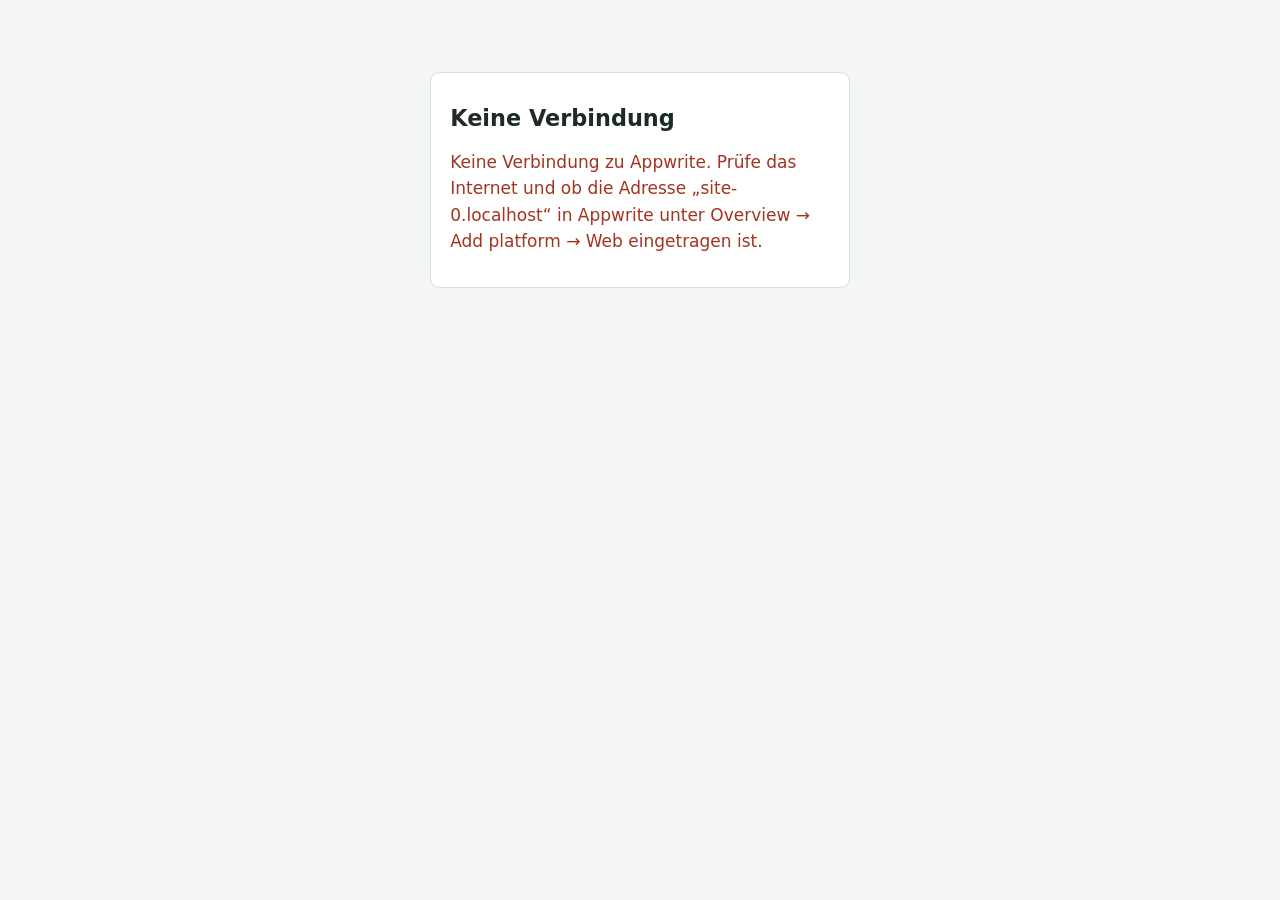
<file: index.html>
<!doctype html><html lang="de"><head><meta charset="utf-8"><meta name="viewport" content="width=device-width,initial-scale=1">
<title>Evangelische Jugend Castrop-Rauxel-Nord</title><link rel="icon" type="image/png" href="./src/favicon.png"><link rel="stylesheet" href="./src/style.css?v=9"><style>html,body{background:#f3f6f4;color:#1d2b27}@media (prefers-color-scheme:dark){html,body{background:#121917;color:#e8efec}}#boot{max-width:560px;margin:10vh auto;padding:1.2rem;font:17px/1.55 system-ui,sans-serif}#boot .e{border:2px solid #a3341f;border-radius:10px;padding:1rem;margin-top:1rem}</style>
<script>
(function(){
  function show(t,h){if(window.__shown)return;window.__shown=1;var b=document.getElementById('boot');if(b)b.innerHTML='<h1>Seite kann nicht starten</h1><div class="e"><b>'+t+'</b><br>'+h+'</div>';}
  window.__bootDone=false;
  window.addEventListener('error',function(e){if(!window.__bootDone)show('Ein Fehler ist aufgetreten.',String(e.message||'Unbekannt')+' – Prüfe, ob alle Dateien (Ordner src/) hochgeladen wurden.');});
  window.addEventListener('unhandledrejection',function(e){if(!window.__bootDone)show('Ein Fehler ist aufgetreten.',String((e.reason&&e.reason.message)||e.reason)+' – Prüfe src/config.js und die Internetverbindung.');});
  setTimeout(function(){if(!window.__bootDone&&document.getElementById('boot'))show('Die Seite lädt nicht.','Mögliche Ursache: Der Ordner <b>src/</b> fehlt im Repository.');},8000);
})();
</script></head>
<body><div id="app"><div id="boot"><p>Lade …</p></div></div><div id="toast" role="status" aria-live="polite"></div><script src="./src/config.js?v=9"></script><script src="./src/lib.js?v=9"></script><script src="./src/content.js?v=9"></script><script src="./src/seed.js?v=9"></script><script src="./src/cms-admin.js?v=9"></script><script src="./src/admin-inline.js?v=9"></script><script src="./src/app.js?v=9"></script></body></html>
</file>
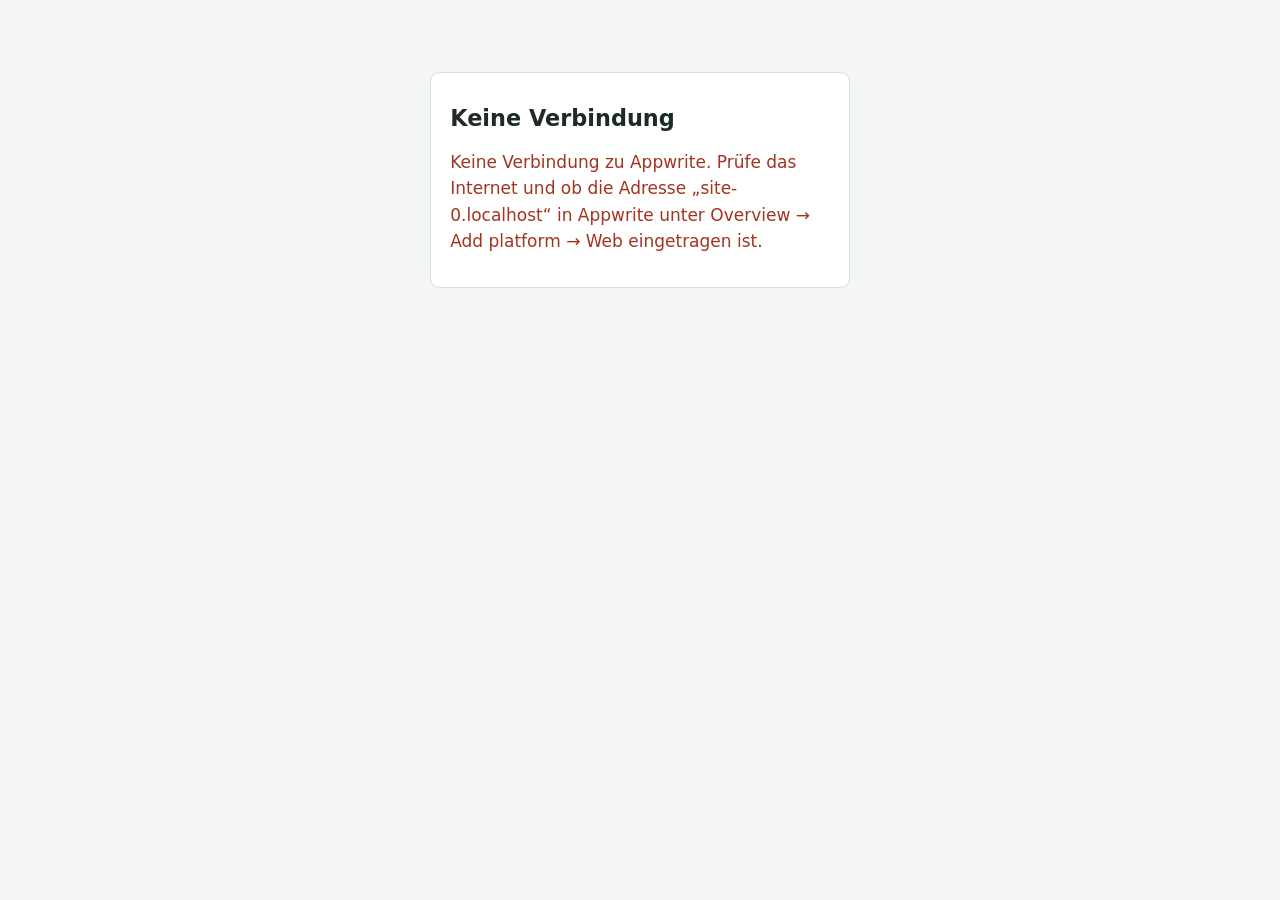
<file: admin.html>
<!doctype html><html lang="de"><head><meta charset="utf-8"><meta name="viewport" content="width=device-width,initial-scale=1">
<title>Admin – Evangelische Jugend Castrop-Rauxel-Nord</title><link rel="icon" type="image/png" href="./src/favicon.png"><link rel="stylesheet" href="./src/style.css?v=9"><style>html,body{background:#f3f6f4;color:#1d2b27}@media (prefers-color-scheme:dark){html,body{background:#121917;color:#e8efec}}#boot{max-width:560px;margin:10vh auto;padding:1.2rem;font:17px/1.55 system-ui,sans-serif}#boot .e{border:2px solid #a3341f;border-radius:10px;padding:1rem;margin-top:1rem}</style>
<script>
(function(){
  function show(t,h){if(window.__shown)return;window.__shown=1;var b=document.getElementById('boot');if(b)b.innerHTML='<h1>Seite kann nicht starten</h1><div class="e"><b>'+t+'</b><br>'+h+'</div>';}
  window.__bootDone=false;
  window.addEventListener('error',function(e){if(!window.__bootDone)show('Ein Fehler ist aufgetreten.',String(e.message||'Unbekannt')+' – Prüfe, ob alle Dateien (Ordner src/) hochgeladen wurden.');});
  window.addEventListener('unhandledrejection',function(e){if(!window.__bootDone)show('Ein Fehler ist aufgetreten.',String((e.reason&&e.reason.message)||e.reason)+' – Prüfe src/config.js und die Internetverbindung.');});
  setTimeout(function(){if(!window.__bootDone&&document.getElementById('boot'))show('Die Seite lädt nicht.','Mögliche Ursache: Der Ordner <b>src/</b> fehlt im Repository.');},8000);
})();
</script></head>
<body><div id="app"><div id="boot"><p>Lade …</p></div></div><div id="toast" role="status" aria-live="polite"></div><script>window.ADMIN_MODE = true;</script><script src="./src/config.js?v=9"></script><script src="./src/lib.js?v=9"></script><script src="./src/content.js?v=9"></script><script src="./src/seed.js?v=9"></script><script src="./src/cms-admin.js?v=9"></script><script src="./src/admin-inline.js?v=9"></script><script src="./src/app.js?v=9"></script></body></html>
</file>
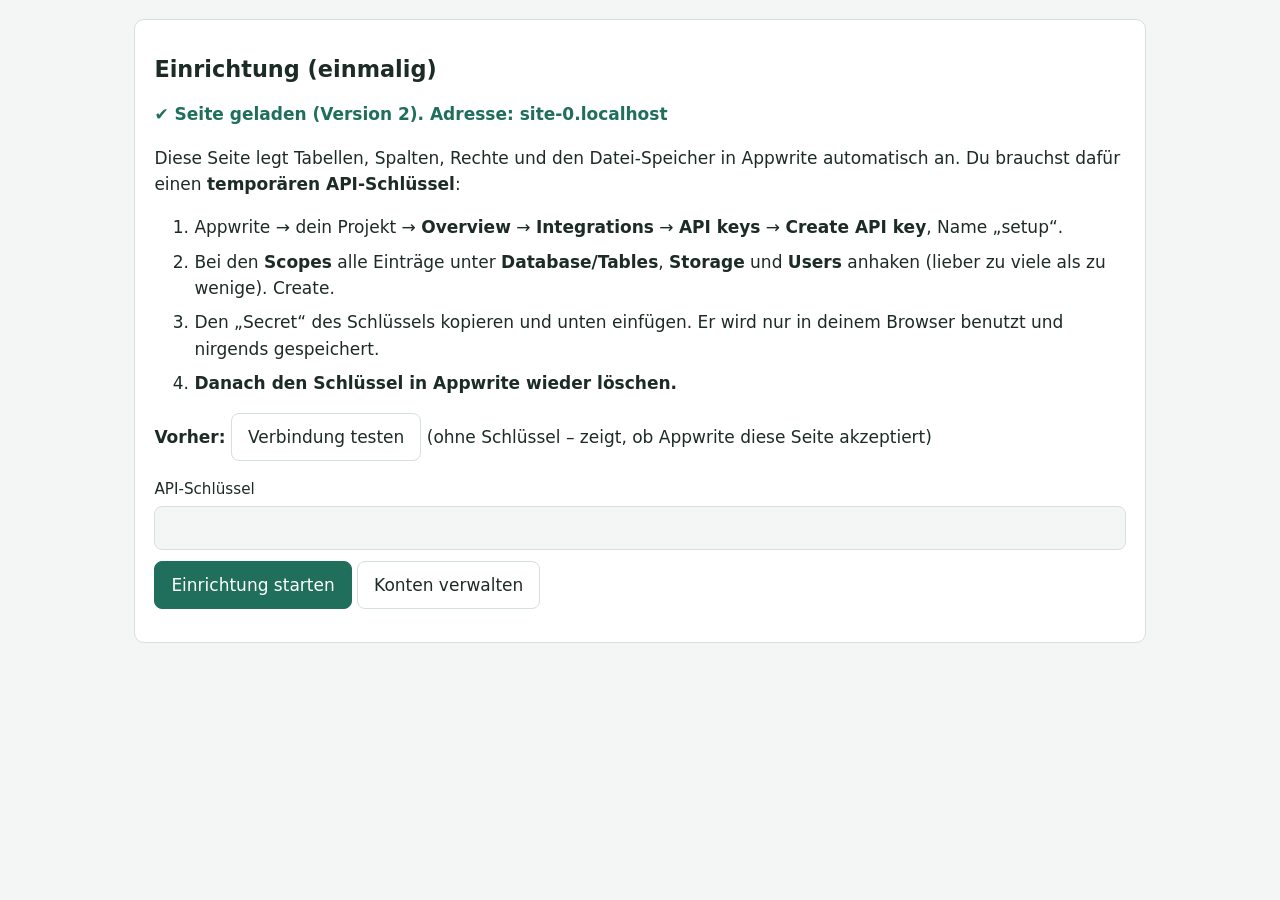
<file: setup.html>
<!doctype html><html lang="de"><head><meta charset="utf-8"><meta name="viewport" content="width=device-width,initial-scale=1">
<title>Einrichtung – Ev. Jugend Castrop-Rauxel-Nord</title><link rel="icon" type="image/png" href="./src/favicon.png"><link rel="stylesheet" href="./src/style.css"></head>
<body><main>
<section class="card"><h1>Einrichtung (einmalig)</h1>
<noscript><p style="color:#a3341f"><b>JavaScript ist in deinem Browser ausgeschaltet. Diese Seite braucht es.</b></p></noscript>
<p id="status" style="font-weight:600">Prüfe Seite …</p>
<p>Diese Seite legt Tabellen, Spalten, Rechte und den Datei-Speicher in Appwrite automatisch an. Du brauchst dafür einen <b>temporären API-Schlüssel</b>:</p>
<ol><li>Appwrite → dein Projekt → <b>Overview</b> → <b>Integrations</b> → <b>API keys</b> → <b>Create API key</b>, Name „setup“.</li>
<li>Bei den <b>Scopes</b> alle Einträge unter <b>Database/Tables</b>, <b>Storage</b> und <b>Users</b> anhaken (lieber zu viele als zu wenige). Create.</li>
<li>Den „Secret“ des Schlüssels kopieren und unten einfügen. Er wird nur in deinem Browser benutzt und nirgends gespeichert.</li>
<li><b>Danach den Schlüssel in Appwrite wieder löschen.</b></li></ol>
<p><b>Vorher:</b> <button id="test">Verbindung testen</button> (ohne Schlüssel – zeigt, ob Appwrite diese Seite akzeptiert)</p>
<label>API-Schlüssel<input id="key" type="password" autocomplete="off"></label>
<button id="go" class="primary">Einrichtung starten</button> <button id="us">Konten verwalten</button>
<pre id="log" style="white-space:pre-wrap" aria-live="polite"></pre><div id="users"></div></section></main>
<script src="./src/config.js"></script>
<script>
const $ = id => document.getElementById(id), log = t => $('log').textContent += t + '\n';
const status = (t, bad) => { const e = $('status'); e.textContent = t; e.style.color = bad ? '#a3341f' : '#1f6f5c'; };
const cfgOk = () => typeof APPWRITE_ENDPOINT !== 'undefined' && typeof DB_ID !== 'undefined';
const needCfg = () => { if (cfgOk()) return true; log('✘ Die Datei src/config.js wurde nicht gefunden. Lade den Ordner „src“ ins GitHub-Repository hoch (neben setup.html) und lade diese Seite mit Strg+F5 neu.'); return false; };
window.addEventListener('error', e => { log('FEHLER im Skript: ' + e.message); status('✘ Fehler im Skript: ' + e.message, true); });
window.addEventListener('unhandledrejection', e => log('FEHLER: ' + ((e.reason && e.reason.message) || e.reason)));
if (!cfgOk()) status('✘ Die Datei src/config.js wurde nicht gefunden. Vermutlich fehlt der Ordner „src“ im GitHub-Repository, oder die Seite wurde per Doppelklick geöffnet.', true);
else status('✔ Seite geladen (Version 2). Adresse: ' + location.hostname + (location.protocol === 'file:' ? ' – ACHTUNG: per Doppelklick geöffnet, das geht nicht. Nimm die GitHub-Pages-Adresse.' : ''));
const PERMS = {
  content: ['read("users")', 'create("label:admin")', 'update("label:admin")', 'delete("label:admin")'],
  tasks: ['read("users")', 'update("users")', 'create("label:admin")', 'update("label:admin")', 'delete("label:admin")'],
  members: ['read("users")', 'create("users")', 'update("label:admin")', 'delete("label:admin")']
};
let DB;
async function api(method, path, body) {
  let r;
  try { r = await fetch(APPWRITE_ENDPOINT + path, { method, headers: { 'Content-Type': 'application/json', 'X-Appwrite-Project': APPWRITE_PROJECT, 'X-Appwrite-Key': $('key').value.trim() }, body: body ? JSON.stringify(body) : undefined }); }
  catch (e) { throw new Error('Verbindung blockiert. Trage in Appwrite unter Overview → Add platform → Web die Adresse dieser Seite ein (z. B. DEINNAME.github.io) und lade die Seite neu.'); }
  const j = await r.json().catch(() => ({}));
  if (!r.ok) { const e = new Error(j.message || ('Fehler ' + r.status)); e.status = r.status; throw e; }
  return j;
}
const sleep = ms => new Promise(r => setTimeout(r, ms));
async function ok(fn, what) { try { await fn(); log('✔ ' + what); } catch (e) { if (e.status === 409) log('✔ ' + what + ' (war schon da)'); else throw new Error(what + ': ' + e.message); } }
async function waitCol(base, t, k) { for (let i = 0; i < 40; i++) { const c = await api('GET', `${base}/${t}/columns/${k}`); if (c.status === 'available') return; await sleep(1500); } throw new Error('Spalte ' + k + ' wird nicht fertig'); }
$('test').onclick = async () => {
  $('log').textContent = ''; if (!needCfg()) return;
  try {
    const r = await fetch(APPWRITE_ENDPOINT + '/account', { headers: { 'X-Appwrite-Project': APPWRITE_PROJECT }, credentials: 'include' });
    if (r.status === 401 || r.ok) log('✔ Verbindung klappt. Appwrite akzeptiert diese Seite (' + location.hostname + ').');
    else { const j = await r.json().catch(() => ({})); log('Appwrite antwortet, aber mit: ' + (j.message || r.status)); }
  } catch (e) { log('✘ Verbindung blockiert. Trage in Appwrite unter Overview → Add platform → Web genau diesen Hostnamen ein: ' + location.hostname + ' (ohne https://) und lade diese Seite neu. Diese Seite muss über GitHub Pages geöffnet sein, nicht per Doppelklick auf die Datei.'); }
};
$('go').onclick = async () => {
  $('log').textContent = ''; if (!needCfg()) return; DB = DB_ID;
  if (!$('key').value.trim()) return log('Bitte zuerst den API-Schlüssel einfügen.');
  try {
    let dbOk = false;
    try { await api('GET', '/tablesdb/' + DB); log('✔ Datenbank „' + DB + '“ gefunden'); dbOk = true; }
    catch (e) { if (e.status !== 404) throw new Error('Datenbank prüfen: ' + e.message); }
    if (!dbOk) {
      try { await api('POST', '/tablesdb', { databaseId: DB, name: 'Jugend' }); log('✔ Datenbank „' + DB + '“ angelegt'); }
      catch (e) {
        let list = []; try { list = (await api('GET', '/tablesdb')).databases || []; } catch (x) {}
        if (list.length === 1) { DB = list[0].$id; log('ℹ Neue Datenbank nicht möglich (' + e.message + '). Ich nehme stattdessen deine vorhandene Datenbank „' + list[0].name + '“ (ID: ' + DB + ').'); }
        else throw new Error('Datenbank „' + DB + '“ gibt es nicht und kann nicht angelegt werden (' + e.message + ').' + (list.length ? '\nVorhandene Datenbanken: ' + list.map(d => d.name + ' (ID: ' + d.$id + ')').join(', ') + '\nLösche in Appwrite eine unbenutzte Datenbank oder schick mir die richtige ID.' : ''));
      }
    }
    const base = `/tablesdb/${DB}/tables`;
    for (const [t, p] of Object.entries(PERMS)) {
      try { await api('POST', base, { tableId: t, name: t, permissions: p, rowSecurity: false }); log('✔ Tabelle ' + t); }
      catch (e) { if (e.status !== 409) throw new Error('Tabelle ' + t + ': ' + e.message); await api('PUT', `${base}/${t}`, { name: t, permissions: p, rowSecurity: false }); log('✔ Tabelle ' + t + ' (war schon da, Rechte aktualisiert)'); }
      await ok(() => api('POST', `${base}/${t}/columns/string`, { key: 'rtype', size: 40, required: true }), 'Spalte rtype in ' + t);
      await ok(() => api('POST', `${base}/${t}/columns/string`, { key: 'data', size: 20000, required: true }), 'Spalte data in ' + t);
      await waitCol(base, t, 'rtype'); await waitCol(base, t, 'data');
      await ok(() => api('POST', `${base}/${t}/indexes`, { key: 'idx_rtype', type: 'key', columns: ['rtype'] }), 'Index in ' + t);
    }
    const bp = ['read("users")', 'create("label:admin")', 'update("label:admin")', 'delete("label:admin")'];
    let bExists = true;
    try { await api('GET', '/storage/buckets/' + BUCKET); } catch (e) { if (e.status !== 404) throw new Error('Speicher prüfen: ' + e.message); bExists = false; }
    if (bExists) { await api('PUT', '/storage/buckets/' + BUCKET, { name: BUCKET, permissions: bp, fileSecurity: false }); log('✔ Speicher ' + BUCKET + ' (Rechte aktualisiert)'); }
    else { await api('POST', '/storage/buckets', { bucketId: BUCKET, name: BUCKET, permissions: bp, fileSecurity: false }); log('✔ Speicher ' + BUCKET + ' angelegt'); }
    if (DB !== DB_ID) log('\n⚠ WICHTIG: Öffne die Datei src/config.js und ändere bei DB_ID den Wert \'' + DB_ID + '\' in \'' + DB + '\'. Sonst findet die Seite die Daten nicht.');
    log('\nFERTIG. Nächste Schritte: 1) Auf der Hauptseite ein Konto anlegen. 2) Hier „Konten verwalten“ → bei deinem Namen „Admin“. 3) Danach den API-Schlüssel in Appwrite löschen.');
  } catch (e) { log('\nFEHLER: ' + e.message); }
};
$('us').onclick = async () => {
  if (!needCfg()) return;
  const box = $('users'); box.textContent = '';
  try {
    const r = await api('GET', '/users');
    if (!r.users.length) box.textContent = 'Noch keine Konten.';
    r.users.forEach(u => {
      const row = document.createElement('div'); row.className = 'slot';
      const n = document.createElement('b'); n.textContent = u.name; const st = document.createElement('span'); st.className = 'badge';
      const show = L => st.textContent = L.includes('admin') ? 'Admin' : 'Mitglied'; show(u.labels || []);
      row.append(n, st);
      [['Mitglied', []], ['Admin', ['admin']]].forEach(([t, L]) => { const b = document.createElement('button'); b.textContent = t;
        b.onclick = async () => { try { await api('PUT', `/users/${u.$id}/labels`, { labels: L }); show(L); } catch (e) { alert(e.message); } }; row.append(b); });
      const pb = document.createElement('button'); pb.textContent = 'Passwort neu setzen';
      pb.onclick = async () => { const pw = prompt('Neues Passwort für ' + u.name + ' (mindestens 8 Zeichen):'); if (!pw) return; try { await api('PATCH', `/users/${u.$id}/password`, { password: pw }); alert('Passwort geändert.'); } catch (e) { alert(e.message); } };
      row.append(pb); box.append(row);
    });
  } catch (e) { box.textContent = 'Fehler: ' + e.message; }
};
</script></body></html>
</file>
<file: src/style.css>
:root{--bg:#f3f6f4;--card:#fff;--ink:#1d2b27;--mute:#5b6b66;--accent:#1f6f5c;--accent-ink:#fff;--line:#d5dfdb;--warn:#a3341f;--r:10px}
@media (prefers-color-scheme:dark){:root{--bg:#121917;--card:#1b2522;--ink:#e8efec;--mute:#9db0aa;--accent:#5cc2a7;--accent-ink:#0b1512;--line:#2e3d38;--warn:#ff9a85}}
*{box-sizing:border-box}body{margin:0;background:var(--bg);color:var(--ink);font:17px/1.55 system-ui,'Segoe UI',sans-serif;padding:env(safe-area-inset-top) 0 env(safe-area-inset-bottom)}
header{display:flex;flex-wrap:wrap;gap:.5rem 1.2rem;align-items:center;padding:.8rem 1.2rem;background:var(--card);border-bottom:1px solid var(--line)}
header b{font-size:1.05rem}nav{display:flex;flex-wrap:wrap;gap:.3rem}nav a{padding:.45rem .8rem;border-radius:var(--r);color:var(--ink);text-decoration:none}nav a[aria-current=page]{background:var(--accent);color:var(--accent-ink)}
main{max-width:1050px;margin:0 auto;padding:1.2rem}.grid{display:grid;gap:1rem;grid-template-columns:repeat(auto-fit,minmax(300px,1fr))}
.card{background:var(--card);border:1px solid var(--line);border-radius:var(--r);padding:1rem 1.2rem;margin-bottom:1rem}.grid .card{margin:0}h2{margin:.2rem 0 .6rem;font-size:1.15rem}h1{font-size:1.4rem;line-height:1.25}
.mute{color:var(--mute);font-size:.92rem}ul.l{list-style:none;margin:0;padding:0}ul.l li{padding:.55rem 0;border-top:1px solid var(--line)}ul.l li:first-child{border-top:0}
input,textarea,select{font:inherit;color:var(--ink);background:var(--bg);border:1px solid var(--line);border-radius:8px;padding:.6rem .7rem;width:100%}label{display:block;margin:.7rem 0;font-size:.95rem}label input,label textarea{margin-top:.25rem}
button{font:inherit;border-radius:8px;border:1px solid var(--line);background:var(--card);color:var(--ink);padding:.6rem 1rem;cursor:pointer;min-height:44px}button.primary{background:var(--accent);color:var(--accent-ink);border-color:var(--accent)}button.link{border:0;background:none;color:var(--accent);text-decoration:underline}
:focus-visible{outline:3px solid var(--accent);outline-offset:2px}
.slot{display:flex;flex-wrap:wrap;gap:.5rem;align-items:center;padding:.5rem 0;border-top:1px solid var(--line)}.slot>b{flex:1 1 130px}.slot .claim{display:flex;gap:.4rem;flex:2 1 240px}.taken{color:var(--accent);font-weight:600}
.login{max-width:420px;margin:8vh auto}.err{color:var(--warn)}.badge{font-size:.8rem;border:1px solid var(--line);border-radius:99px;padding:.05rem .6rem;color:var(--mute)}
#toast{position:fixed;left:50%;bottom:1.2rem;transform:translate(-50%,200%);background:var(--accent);color:var(--accent-ink);padding:.7rem 1.1rem;border-radius:var(--r);transition:transform .2s}#toast.show{transform:translate(-50%,0)}#toast.bad{background:var(--warn);color:#fff}
@media (prefers-reduced-motion:reduce){#toast{transition:none}}
.logo{display:inline-block;height:36px;width:39.1px;background:var(--accent);-webkit-mask:url([data-uri]) center/contain no-repeat;mask:url([data-uri]) center/contain no-repeat}
.login .logo{height:64px;width:69.5px;display:block;margin:0 auto .5rem}
.lit h1{margin-top:0}.lrow{display:grid;grid-template-columns:minmax(0,2fr) minmax(0,1fr);gap:1rem;padding:.65rem 0;border-top:1px solid var(--line)}.lhead{font-weight:700;border-top:0}
.song{color:#c0392b;font-weight:700}@media (prefers-color-scheme:dark){.song{color:#ff8f7f}}
.body{white-space:pre-wrap;margin-top:.2rem}.extra{border-top:1px solid var(--line);padding-top:.8rem;margin-top:.4rem}.who{text-align:left}
@media (max-width:560px){.lrow{grid-template-columns:1fr;gap:.2rem}.who:not(:empty)::before{content:'Wer: ';color:var(--mute)}.lhead{display:none}}
@media print{header,.noprint,#toast{display:none!important}body,.card{background:#fff!important;color:#000!important;border:0}main{max-width:none;padding:0}.lrow{grid-template-columns:2fr 1fr!important;break-inside:avoid}.lhead{display:grid!important}.song{color:#b00!important}.logo{background:#1f6f5c}}
.ed .row{border:1px solid var(--line);border-radius:8px;padding:.7rem;margin:.6rem 0}.ed .two{display:grid;grid-template-columns:1fr 1fr;gap:.6rem}@media (max-width:560px){.ed .two{grid-template-columns:1fr}}

[hidden]{display:none!important}summary{cursor:pointer;list-style:revert}summary h2{display:inline;margin:0}details>*:not(summary){margin-top:.7rem}
.bar{display:flex;gap:.6rem;flex-wrap:wrap;margin:.5rem 0 1rem}.bar input{flex:2 1 220px}.bar select{flex:1 1 180px}
.chips{display:flex;gap:.4rem;flex-wrap:wrap;margin:.5rem 0 1rem}.chips button[aria-pressed=true]{background:var(--accent);color:var(--accent-ink);border-color:var(--accent)}
.fi summary .badge{margin-left:.4rem}.facts{display:grid;gap:.4rem}ol li{margin:.5rem 0}

/* Handy-Ansicht: kompakter Kopf, Menü als wischbare Leiste */
@media (max-width:700px){
  body{font-size:16px}
  header{display:grid;grid-template-columns:auto 1fr auto;gap:.35rem .6rem;align-items:center;padding:.6rem .8rem .2rem}
  header .logo{height:30px;width:32.6px}
  header b{font-size:.95rem;line-height:1.2}
  header>span[style]{display:none}
  header>.mute{display:none}
  header #out{grid-column:3;grid-row:1;min-height:38px;padding:.3rem .75rem;font-size:.9rem}
  header nav{order:5;grid-column:1/-1;flex-wrap:nowrap;overflow-x:auto;gap:.35rem;margin:0 -.8rem;padding:.35rem .8rem .55rem;scrollbar-width:none;-webkit-overflow-scrolling:touch}
  header nav::-webkit-scrollbar{display:none}
  header nav a{white-space:nowrap;padding:.5rem .85rem;border:1px solid var(--line);flex:0 0 auto}
  header>.badge{order:6;grid-column:1/-1;justify-self:start;margin-bottom:.4rem}
  main{padding:.8rem}
  .card{padding:.85rem .95rem}
  h2{font-size:1.15rem}
  input,textarea,select{font-size:16px}
  .slot>b{flex:1 1 100%}
}

.slot .claim{align-items:center}
</file>
